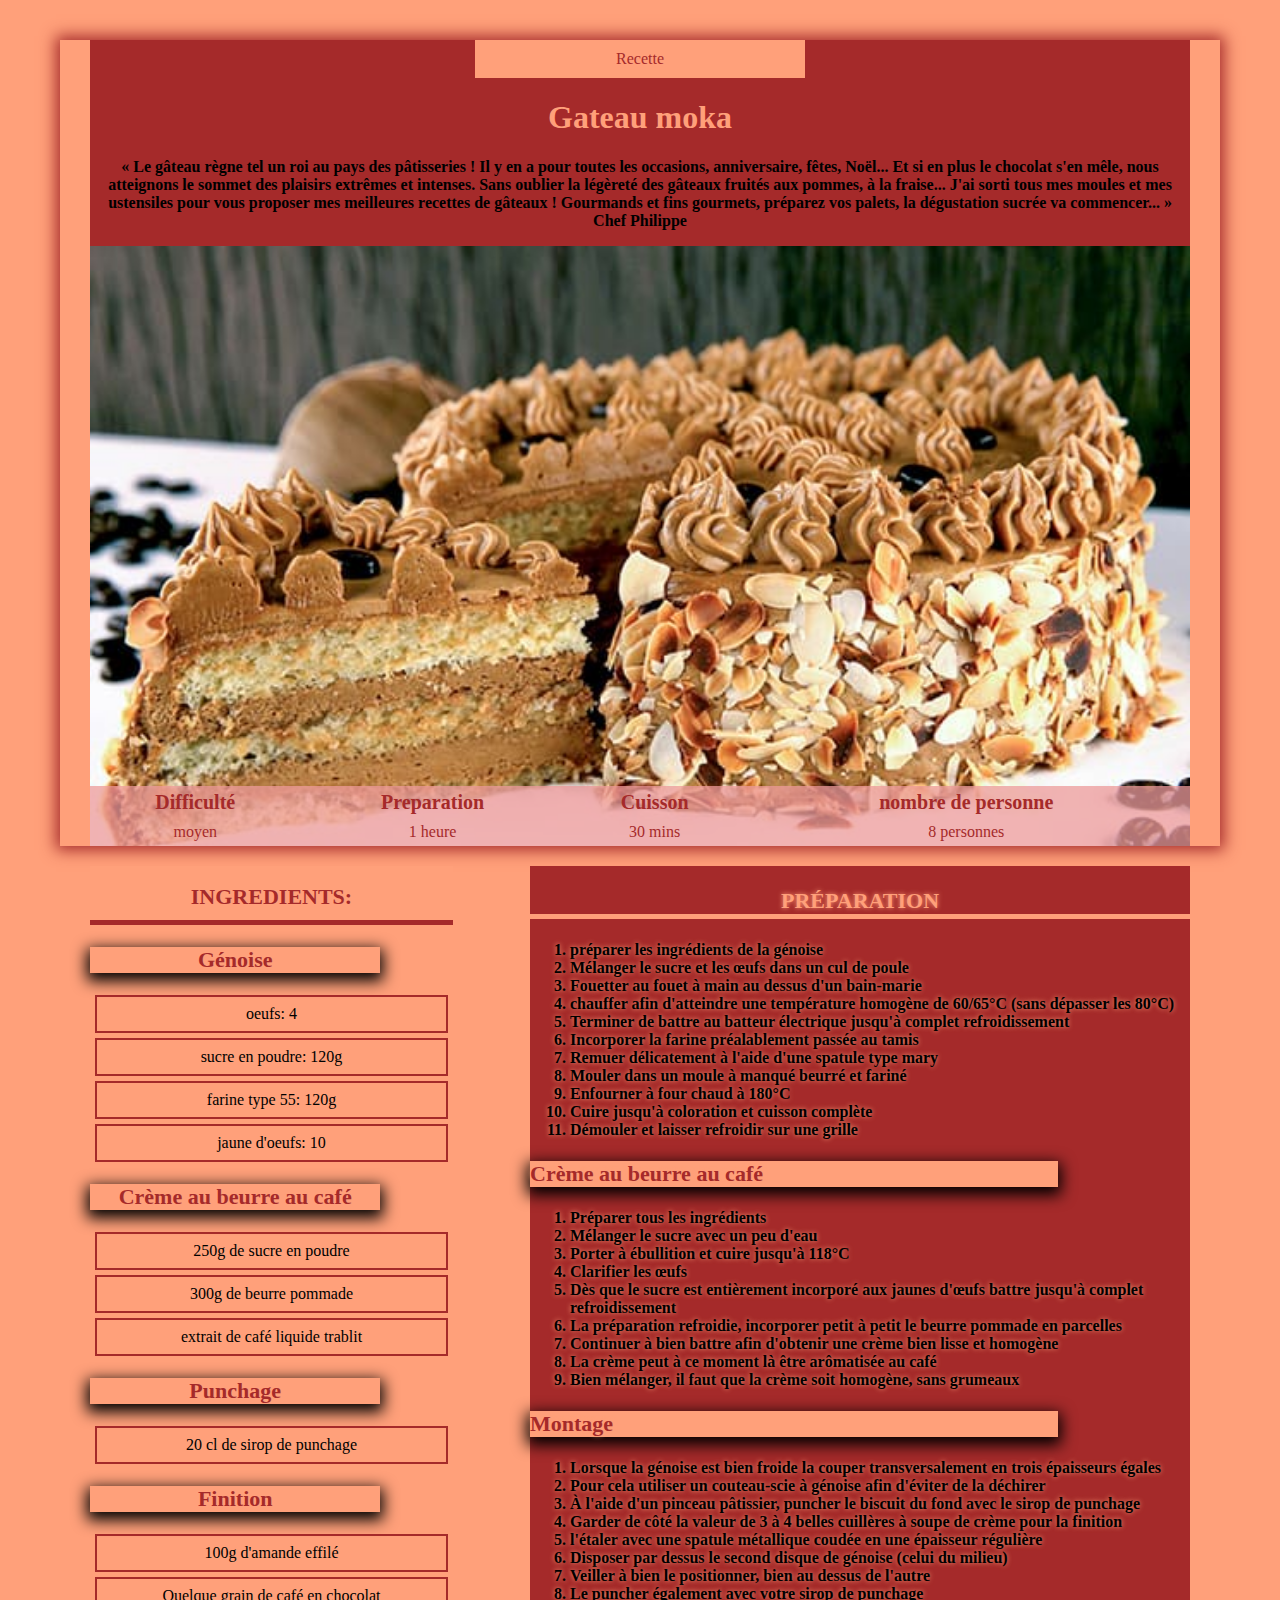
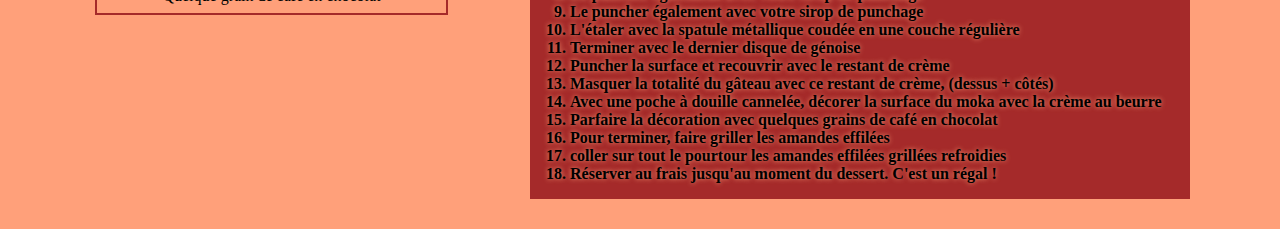
<file: index.html>
<!DOCTYPE html>
<html lang="fr">
    <head> 
        <title>recette de gateaux</title> 
        <meta charset="UTF-8">
        <meta name="viewport" content="width=device-width, initial-scale=1.0"> 
        <link rel="stylesheet" href="recette.css"/> 
    </head>
<body>
    <div class="context">

            <p class="pins">Recette</p>
    

    <h1>Gateau moka</h1>
  
        <p><b>

            « Le gâteau règne tel un roi au pays des pâtisseries ! Il y en a pour toutes les occasions, anniversaire, fêtes, Noël... Et si en plus le chocolat s'en mêle, nous atteignons le sommet des plaisirs extrêmes et intenses. Sans oublier la légèreté des gâteaux fruités aux pommes, à la fraise...
            J'ai sorti tous mes moules et mes ustensiles pour vous proposer mes meilleures recettes de gâteaux !
            Gourmands et fins gourmets, préparez vos palets, la dégustation sucrée va commencer... »
            
            Chef Philippe
        </b></p>

        <div style="position: relative;">
        
            <img src="moka.jpg">
            
        <table>
            <tr>
                <th>Difficulté</th>
                <th>Preparation</th>
                <th>Cuisson</th>
                <th>nombre de personne</th>
            </tr>

            <tr>
                <td>moyen</td>
                <td>1 heure</td>
                <td>30 mins</td>
                <td>8 personnes</td>
            </tr>
        </table>
    </div>

    <div class="colomn1">

        <h2> Ingredients: </h2>

            <p class="titles"><b> Génoise</b></p>

                <div class="listspec">
                    <p>oeufs: 4</p>
                    <p>sucre en poudre: 120g</p>
                    <p>farine type 55: 120g</p>
                    <p>jaune d'oeufs: 10 </p>
                </div>

        <p class="titles"><b>Crème au beurre au café</b></p>

        <div class="listspec">
            <p>250g de sucre en poudre</p>
            <p>300g de beurre pommade</p>
            <p>extrait de café liquide trablit</p>
           </div>

        <p class="titles"><b>Punchage</b></p>

            <div class="listspec">
                <p>20 cl de sirop de punchage</p>
             </div>

        <p class="titles"><b>Finition</b></p>

            <div class="listspec">
                <p>100g d'amande effilé</p>
                <p>Quelque grain de café en chocolat</p>
            </div>
        
        </div>


        <div class="colomn2">

        <h3>Préparation</h3>

            <ol><b>
                <li>préparer les ingrédients de la génoise</li>
                <li>Mélanger le sucre et les œufs dans un cul de poule</li>
                <li>Fouetter au fouet à main au dessus d'un bain-marie</li>
                <li>chauffer afin d'atteindre une température homogène de 60/65°C (sans dépasser les 80°C)</li>
                <li>Terminer de battre au batteur électrique jusqu'à complet refroidissement</li>
                <li>Incorporer la farine préalablement passée au tamis</li>
                <li>Remuer délicatement à l'aide d'une spatule type mary</li>
                <li>Mouler dans un moule à manqué beurré et fariné</li>
                <li>Enfourner à four chaud à 180°C</li>
                <li>Cuire jusqu'à coloration et cuisson complète</li>
                <li>Démouler et laisser refroidir sur une grille</li>
            </b></ol>


        <p class="titles"><b>Crème au beurre au café</b></p>

            <ol><b>
                <li>Préparer tous les ingrédients</li>
                <li>Mélanger le sucre avec un peu d'eau</li>
                <li>Porter à ébullition et cuire jusqu'à 118°C</li>
                <li>Clarifier les œufs</li>
                <li>Dès que le sucre est entièrement incorporé aux jaunes d'œufs battre jusqu'à complet refroidissement</li>
                <li>La préparation refroidie, incorporer petit à petit le beurre pommade en parcelles</li>
                <li>Continuer à bien battre afin d'obtenir une crème bien lisse et homogène</li>
                <li>La crème peut à ce moment là être arômatisée au café</li>
                <li>Bien mélanger, il faut que la crème soit homogène, sans grumeaux</li>
            </b></ol>

        <p class="titles"><b>Montage</b></p>
        
        <ol><b>
        <li>Lorsque la génoise est bien froide la couper transversalement en trois épaisseurs égales</li>
        <li>Pour cela utiliser un couteau-scie à génoise afin d'éviter de la déchirer</li>
        <li>À l'aide d'un pinceau pâtissier, puncher le biscuit du fond avec le sirop de punchage</li>
        <li>Garder de côté la valeur de 3 à 4 belles cuillères à soupe de crème pour la finition</li>
        <li>l'étaler avec une spatule métallique coudée en une épaisseur régulière</li>
        <li>Disposer par dessus le second disque de génoise (celui du milieu)</li>
        <li>Veiller à bien le positionner, bien au dessus de l'autre</li>
        <li>Le puncher également avec votre sirop de punchage</li>
        <li>Le puncher également avec votre sirop de punchage</li>
        <li>L'étaler avec la spatule métallique coudée en une couche régulière</li>
        <li>Terminer avec le dernier disque de génoise</li>
        <li>Puncher la surface et recouvrir avec le restant de crème</li>
        <li>Masquer la totalité du gâteau avec ce restant de crème, (dessus + côtés)</li>
        <li>Avec une poche à douille cannelée, décorer la surface du moka avec la crème au beurre</li>
        <li>Parfaire la décoration avec quelques grains de café en chocolat</li>
        <li>Pour terminer, faire griller les amandes effilées</li>
        <li>coller sur tout le pourtour les amandes effilées grillées refroidies</li>
        <li>Réserver au frais jusqu'au moment du dessert. C'est un régal !</li>
        </b>
    </ol>
</div> 

</div>


</body>
</html>
</file>
<file: recette.css>
body {
    text-align: center;
    color: black;
    font-family: cursive;
    margin: 60px;
    background-color: lightsalmon;
    box-shadow: 0px 0px 15px 4px brown;    
}
h1 {
    text-align: center;
    color: lightsalmon;
}
.context {
    background-color: brown;
    margin: 30px;
}    
p.pins {
    background-color: lightsalmon;
    color: brown;
    margin-left: 35%;
    margin-right: 35%;
    margin-top: -20px;
    padding: 10px;
}    
.titles {
    background-color: lightsalmon;
    color: brown;
    font-size: 22px;
    display: block;
    width: 80%;
    margin-right: 60%;
    overflow: visible;
    box-shadow: 0px 5px 15px 3px black;
}
table {
    background-color:  #ec9a9ac0;
    color: brown;
    font-size: 20px;
    position: absolute;
    bottom: 0;   
    width: 100%;
    height: 60px;
}
td {
    font-size: 16px;
}
img {
    width: 100%;
    height: 100%; 
    display: block; 
    max-height: 600px;
    object-fit: cover;
}
.colomn1 {
    float: left;
    background-color: lightsalmon;
    background-size: cover;
    width: 33%;
    margin-top: 20px;
}
.colomn2 {
    float: right;
    background-color: brown;
    width: 60%;
    margin-top: 20px;
    margin-bottom: 30px;
    text-shadow: 0px 0px 5px lightsalmon; 
    text-align: left;
}
.colomn1 h2 {
    color: brown;
    text-transform: uppercase;
    font-size: 22px;
    border-bottom: 5px solid brown;
    padding-bottom: 10px;
}
.colomn2 h3 {
    color: lightsalmon;
    text-align: center;
    text-transform: uppercase;
    font-size: 22px;
    border-bottom: 5px solid lightsalmon;

}
.listspec p {
    border: 2px solid brown;
    padding: 8px 0;
    margin: 5px;
    
}

/* Style pour phone */
@media only screen and (max-width: 768px){
   body {
      margin: 10px;
      font-size: 10px;
    }
    div.context {
        max-width: 700px;
    }
    h1 {
        font-size: 15px;
    }
    .titles {
        font-size: 12px;

    }
    table {
        font-size: 10px ;
        height: 40px;
    }
    td {
        font-size: 8px;
    }
    .colomn2 {
        font-size: 10px;
        width: 100%;   
    }
    .colomn1 {
        width: 100%;
    }
    .colomn1 h2 {
        font-size: 12px;
        padding-bottom: 0;
    }
    .colomn2 h3 {
        text-align: center;
        font-size: 12px;
    
        
    }
    .listspec p {
        padding: 2px;
        margin: 2px;
        font-size: 10px;
    }
}
</file>
